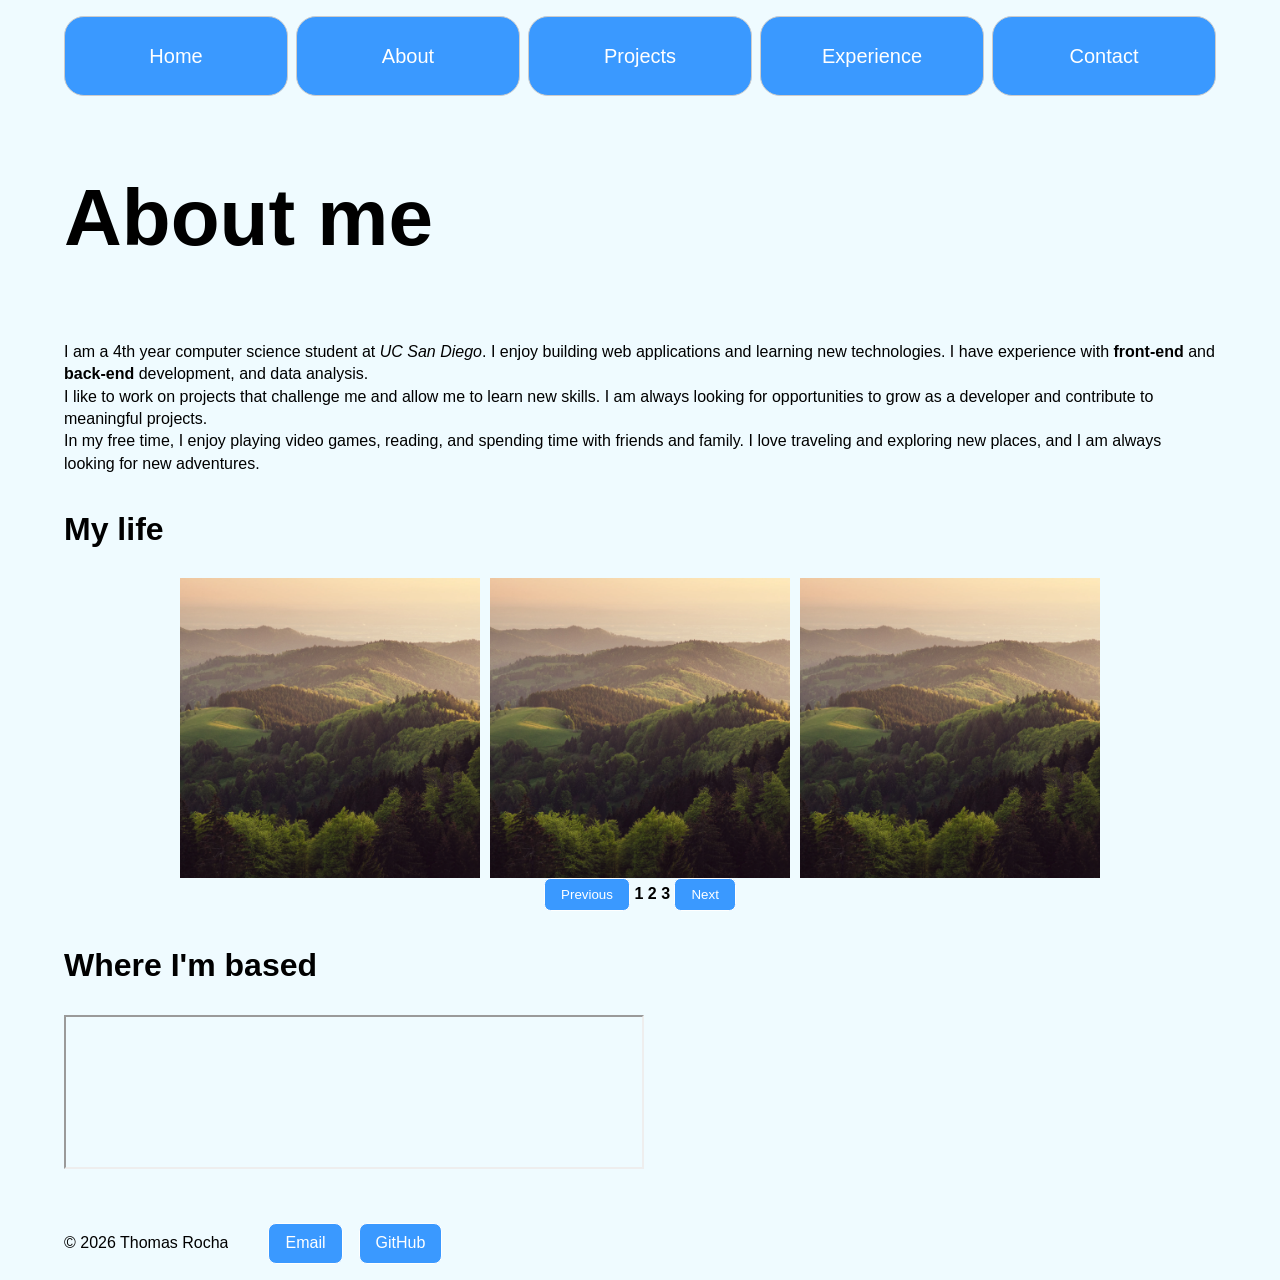
<file: about.html>
<!DOCTYPE html>
<html lang="en">
  <head>
    <meta charset="UTF-8" />
    <meta name="viewport" content="width=device-width, initial-scale=1.0" />
    <title>About | Thomas Rocha</title>
    <link rel="icon" href="images/favicon.png" />
    <link rel="stylesheet" href="styles.css" />
  </head>
  <body>
    <header>
      <nav>
        <ul>
          <li><a href="index.html">Home</a></li>
          <li><a href="about.html">About</a></li>
          <li><a href="projects.html">Projects</a></li>
          <li><a href="experience.html">Experience</a></li>
          <li><a href="contact.html">Contact</a></li>
        </ul>
      </nav>
    </header>

    <main>
      <article id="about-me">
        <h1>About me</h1>
        <p>
          I am a 4th year computer science student at <i>UC San Diego</i>. I enjoy 
          building web applications and learning new technologies. I have experience 
          with <b>front-end</b> and <b>back-end</b> development, and data analysis.
          <br />
          I like to work on projects that challenge me and allow me to learn new skills. 
          I am always looking for opportunities to grow as a developer and contribute to 
          meaningful projects.
          <br />
          In my free time, I enjoy playing video games, reading, and spending time with
          friends and family. I love traveling and exploring new places, and I am always looking for new adventures.
        </p>
      </article>
      <section id="carousel">
        <h2>My life</h2>
        <div class="carousel">
          <div class="carousel-container">
            <img src="images/image.png" alt="My workspace" />
            <img src="images/image.png" alt="Life outside code, photo 1" />
            <img src="images/image.png" alt="Life outside code, photo 2" />
          </div>
          <div class="carousel-input">
            <button type="button" class="small-button">Previous</button>
            <span>1</span>
            <span>2</span>
            <span>3</span>
            <button type="button" class="small-button">Next</button>
          </div>
        </div>
      </section>


      <section id="location">
        <h2>Where I'm based</h2>
        <iframe
          src="https://www.google.com/maps?q=UC+San+Diego&amp;output=embed"
          title="Map of UC San Diego"
          loading="lazy"
          width="50%"
        ></iframe>
      </section>
    </main>

    <footer>
      <p>&copy; 2026 Thomas Rocha</p>
      <ul>
        <li><a href="mailto:thomaslrocha05@gmail.com">Email</a></li>
        <li><a href="https://github.com/thomas-rocha">GitHub</a></li>
      </ul>
    </footer>
  </body>
</html>
</file>
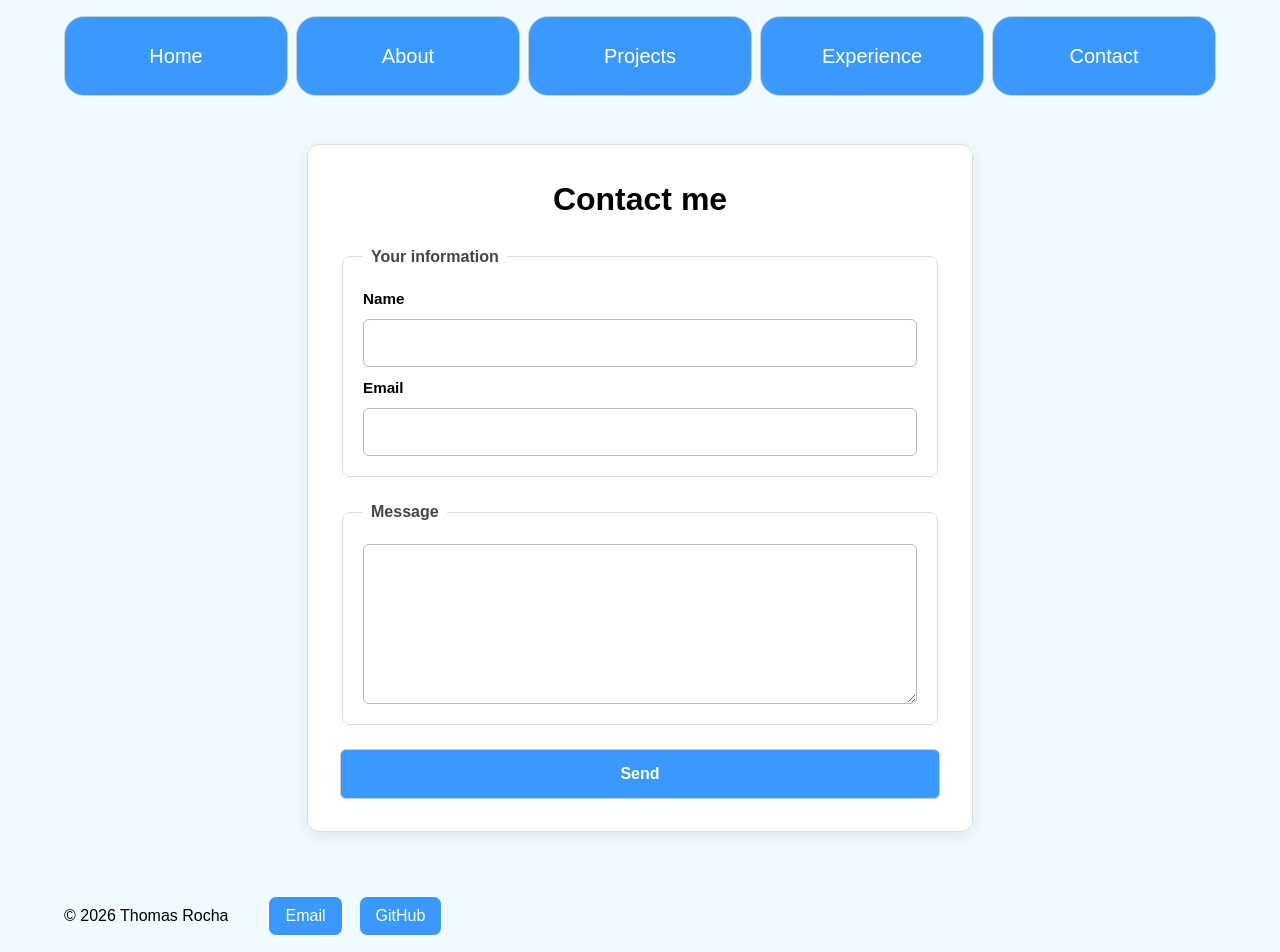
<file: contact.html>
<!DOCTYPE html>
<html lang="en">
  <head>
    <meta charset="UTF-8" />
    <meta name="viewport" content="width=device-width, initial-scale=1.0" />
    <title>Contact | Thomas Rocha</title>
    <link rel="icon" href="images/favicon.png" />
    <link rel="stylesheet" href="styles.css" />
  </head>
  <body>
    <header>
      <nav>
        <ul>
          <li><a href="index.html">Home</a></li>
          <li><a href="about.html">About</a></li>
          <li><a href="projects.html">Projects</a></li>
          <li><a href="experience.html">Experience</a></li>
          <li><a href="contact.html">Contact</a></li>
        </ul>
      </nav>
    </header>

    <main>
      <section id="contact">
        <h1>Contact me</h1>
        <form action="#" method="post">
          <fieldset>
            <legend>Your information</legend>
            <label for="name">Name</label>
            <input type="text" id="name" name="name" required />
            <label for="email">Email</label>
            <input type="email" id="email" name="email" required />
          </fieldset>
          <fieldset>
            <legend>Message</legend>
            <textarea id="message" name="message" rows="6" required></textarea>
          </fieldset>
          <button type="submit">Send</button>
        </form>
      </section>

      <dialog id="thanks">
        <p>Thanks for reaching out! I'll get back to you soon.</p>
        <form method="dialog">
          <button>Close</button>
        </form>
      </dialog>
    </main>

    <footer>
      <p>&copy; 2026 Thomas Rocha</p>
      <ul>
        <li><a href="mailto:thomaslrocha05@gmail.com">Email</a></li>
        <li><a href="https://github.com/thomas-rocha">GitHub</a></li>
      </ul>
    </footer>
  </body>
</html>
</file>
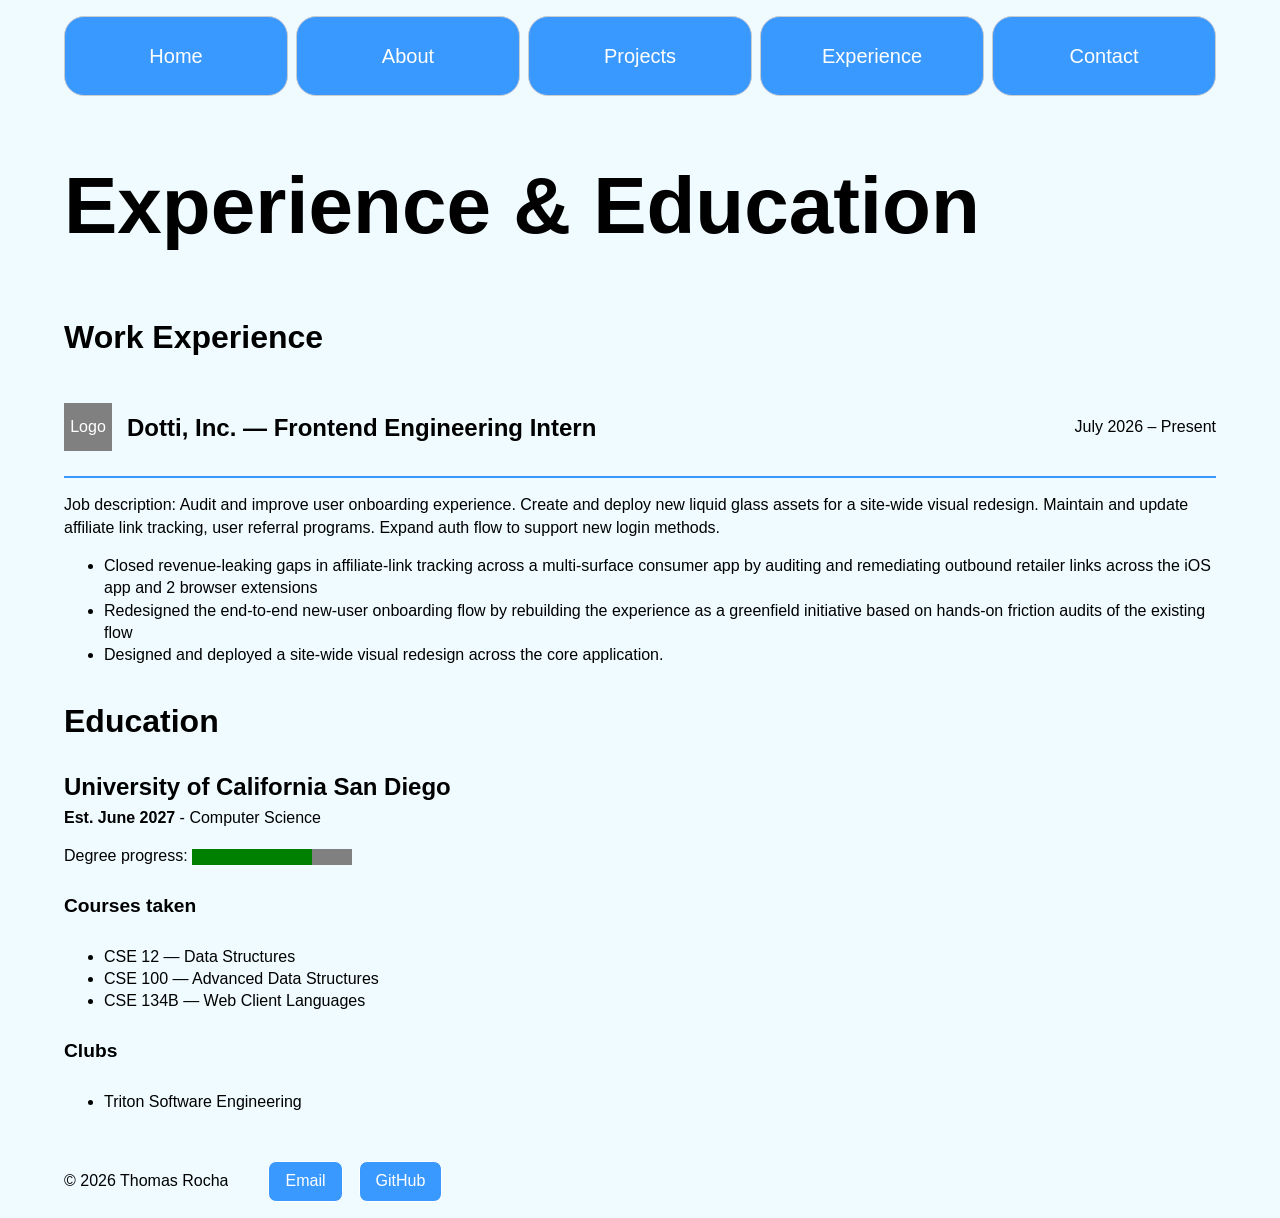
<file: experience.html>
<!DOCTYPE html>
<html lang="en">
  <head>
    <meta charset="UTF-8" />
    <meta name="viewport" content="width=device-width, initial-scale=1.0" />
    <title>Experience | Thomas Rocha</title>
    <link rel="icon" href="images/favicon.png" />
    <link rel="stylesheet" href="styles.css" />
  </head>
  <body>
    <header>
      <nav>
        <ul>
          <li><a href="index.html">Home</a></li>
          <li><a href="about.html">About</a></li>
          <li><a href="projects.html">Projects</a></li>
          <li><a href="experience.html">Experience</a></li>
          <li><a href="contact.html">Contact</a></li>
        </ul>
      </nav>
    </header>

    <main>
      <h1>Experience &amp; Education</h1>

      <section id="work">
        <h2>Work Experience</h2>
        <work-experience>
          <article>
            <div class="experience-heading">
              <svg width="48" height="48" viewBox="0 0 48 48" role="img" aria-label="Company logo">
                <rect x="0" y="0" width="48" height="48" fill="gray" />
                <text x="24" y="29" text-anchor="middle" fill="white">Logo</text>
              </svg>
              <h3>Dotti, Inc. &mdash; Frontend Engineering Intern</h3>
              <p><span>July 2026</span> &ndash; <span>Present</span></p>
            </div>
            <hr>
            <p>Job description: Audit and improve user onboarding experience. Create and deploy new liquid glass assets for a site-wide visual redesign. Maintain and update affiliate link tracking, user referral programs. Expand auth flow to support new login methods.</p>
            <ul>
              <li>Closed revenue-leaking gaps in affiliate-link tracking across a multi-surface consumer app by auditing and remediating outbound retailer links across the iOS app and 2 browser extensions</li>
              <li>Redesigned the end-to-end new-user onboarding flow by rebuilding the experience as a greenfield initiative based on hands-on friction audits of the existing flow</li>
              <li>Designed and deployed a site-wide visual redesign across the core application.</li>
            </ul>
          </article>
        </work-experience>
      </section>

      <section id="education">
        <h2>Education</h2>
        <article>
          <div class="education-heading">
            <h3>University of California San Diego</h3>
            <p><strong>Est. June 2027</strong> - Computer Science</p>
          </div>
          <p>
            Degree progress:
            <progress value="75" max="100">75%</progress>
          </p>

          <h4>Courses taken</h4>
          <ul>
            <li>CSE 12 &mdash; Data Structures</li>
            <li>CSE 100 &mdash; Advanced Data Structures</li>
            <li>CSE 134B &mdash; Web Client Languages</li>
          </ul>

          <h4>Clubs</h4>
          <ul>
            <li>Triton Software Engineering</li>
          </ul>
        </article>
      </section>
    </main>

    <footer>
      <p>&copy; 2026 Thomas Rocha</p>
      <ul>
        <li><a href="mailto:thomaslrocha05@gmail.com">Email</a></li>
        <li><a href="https://github.com/thomas-rocha">GitHub</a></li>
      </ul>
    </footer>
  </body>
</html>
</file>
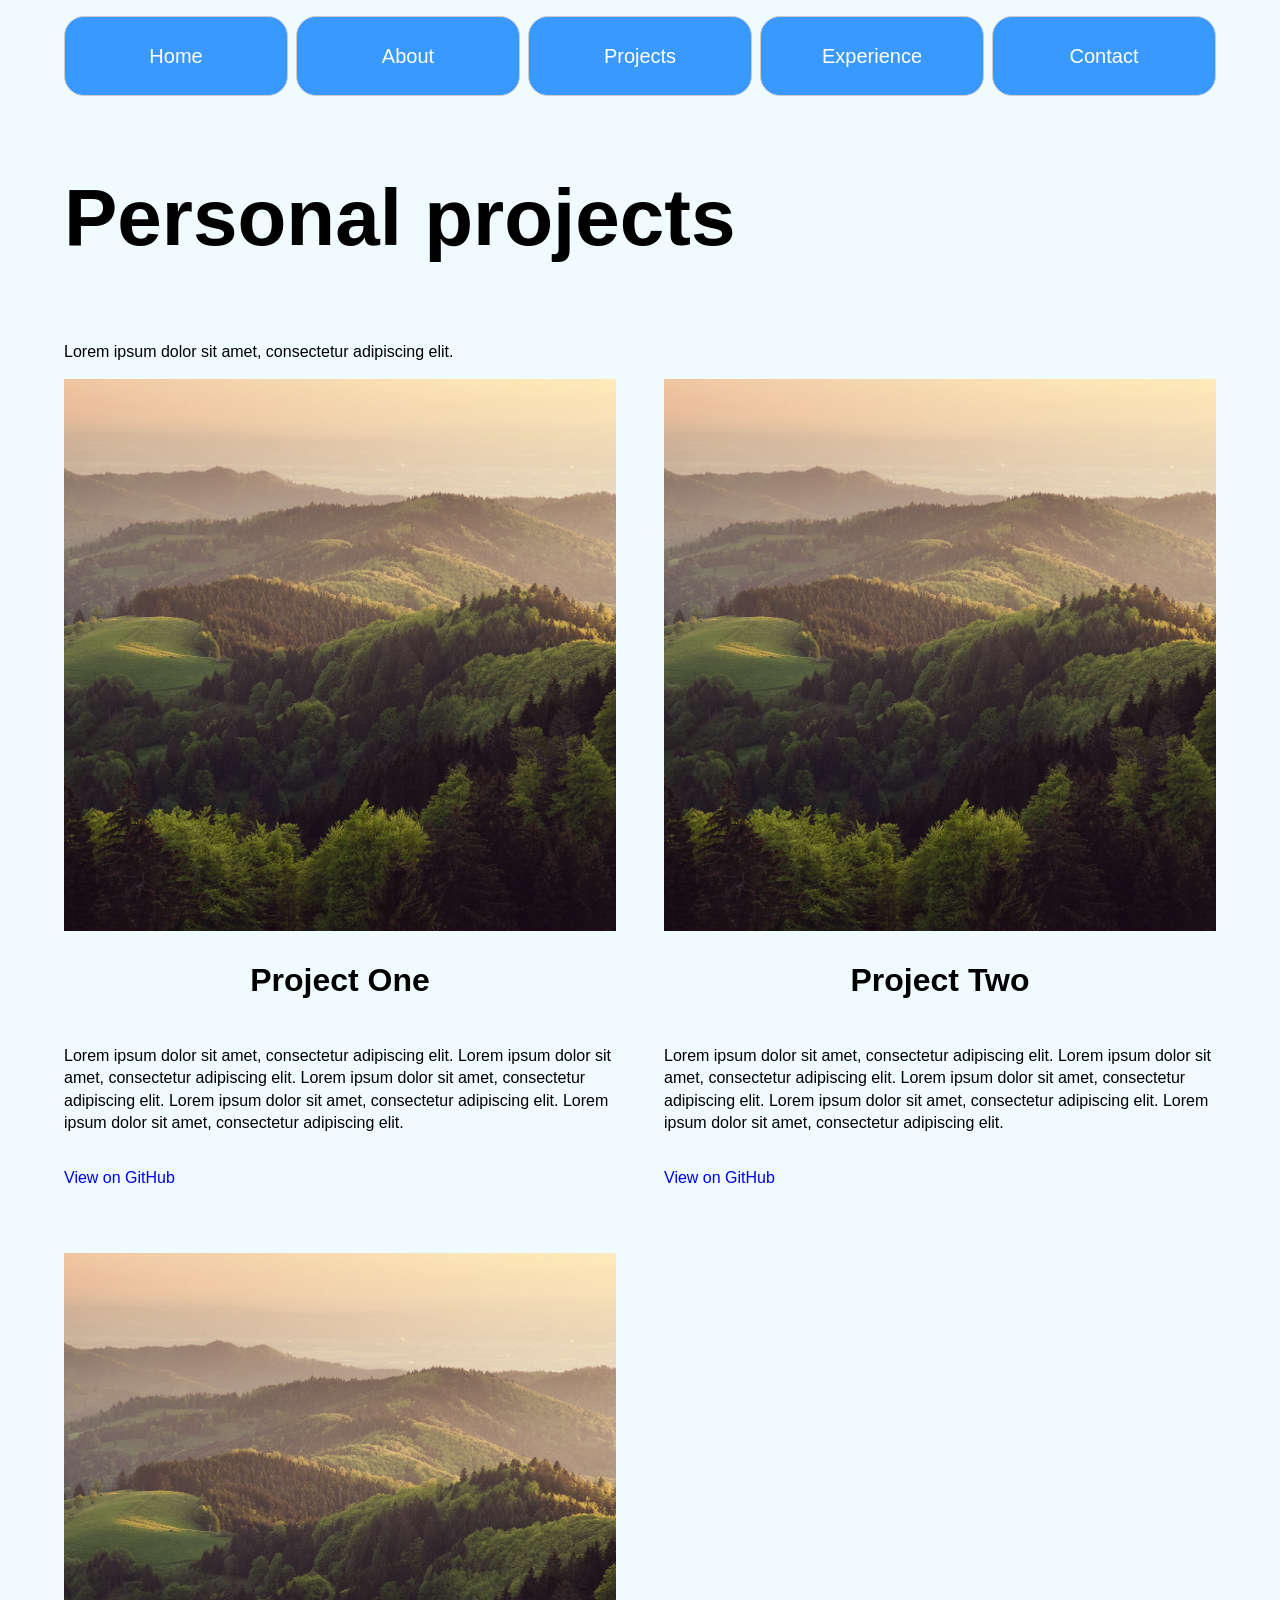
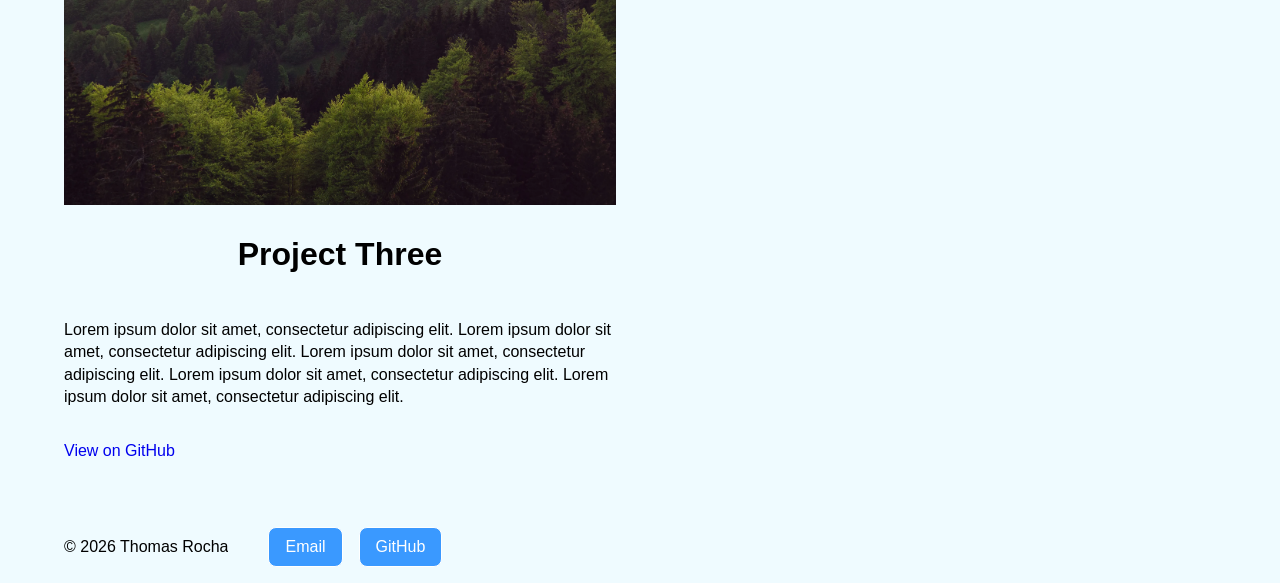
<file: projects.html>
<!DOCTYPE html>
<html lang="en">
  <head>
    <meta charset="UTF-8" />
    <meta name="viewport" content="width=device-width, initial-scale=1.0" />
    <title>Projects | Thomas Rocha</title>
    <link rel="icon" href="images/favicon.png" />
    <link rel="stylesheet" href="styles.css" /> 
  </head>
  <body>
    <header>
      <nav>
        <ul>
          <li><a href="index.html">Home</a></li>
          <li><a href="about.html">About</a></li>
          <li><a href="projects.html">Projects</a></li>
          <li><a href="experience.html">Experience</a></li>
          <li><a href="contact.html">Contact</a></li>
        </ul>
      </nav>
    </header>

    <main>
      <section id="projects">
        <h1>Personal projects</h1>
        <p>Lorem ipsum dolor sit amet, consectetur adipiscing elit.</p>

        <div class="projects-container">
          <project-container>
            <img src="images/image.png" alt="Project 1 screenshot" />
            <h2>Project One</h2>
            <p>Lorem ipsum dolor sit amet, consectetur adipiscing elit. Lorem ipsum dolor sit amet, consectetur adipiscing elit. Lorem ipsum dolor sit amet, consectetur adipiscing elit. Lorem ipsum dolor sit amet, consectetur adipiscing elit. Lorem ipsum dolor sit amet, consectetur adipiscing elit.</p>
            <p><a href="https://github.com/thomas-rocha">View on GitHub</a></p>
          </project-container>
  
          <project-container>
            <img src="images/image.png" alt="Project 2 screenshot" />
            <h2>Project Two</h2>
            <p>Lorem ipsum dolor sit amet, consectetur adipiscing elit. Lorem ipsum dolor sit amet, consectetur adipiscing elit. Lorem ipsum dolor sit amet, consectetur adipiscing elit. Lorem ipsum dolor sit amet, consectetur adipiscing elit. Lorem ipsum dolor sit amet, consectetur adipiscing elit.</p>
            <p><a href="https://github.com/thomas-rocha">View on GitHub</a></p>
          </project-container>
  
          <project-container>
            <img src="images/image.png" alt="Project 3 screenshot" />
            <h2>Project Three</h2>
            <p>Lorem ipsum dolor sit amet, consectetur adipiscing elit. Lorem ipsum dolor sit amet, consectetur adipiscing elit. Lorem ipsum dolor sit amet, consectetur adipiscing elit. Lorem ipsum dolor sit amet, consectetur adipiscing elit. Lorem ipsum dolor sit amet, consectetur adipiscing elit.</p>
            <p><a href="https://github.com/thomas-rocha">View on GitHub</a></p>
          </project-container>
        </div>
      </section>
    </main>

    <footer>
      <p>&copy; 2026 Thomas Rocha</p>
      <ul>
        <li><a href="mailto:thomaslrocha05@gmail.com">Email</a></li>
        <li><a href="https://github.com/thomas-rocha">GitHub</a></li>
      </ul>
    </footer>
  </body>
</html>
</file>
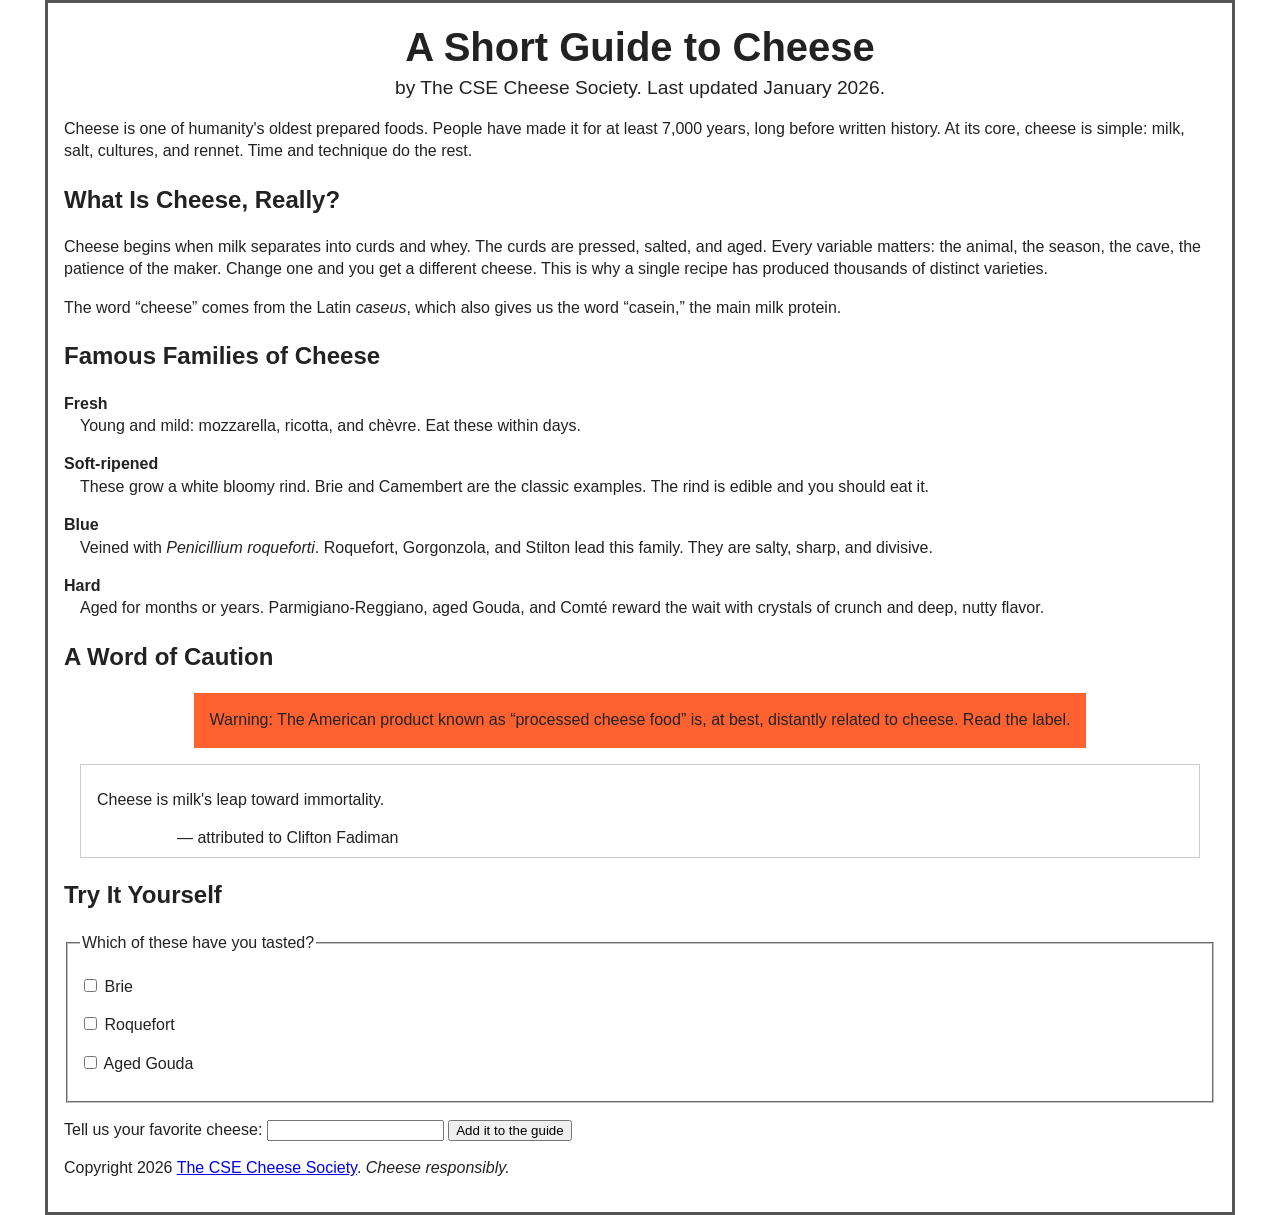
<file: part1/cheese.html>
<!DOCTYPE html>
<html lang="en">
<head>
  <meta charset="UTF-8">
  <meta name="viewport" content="width=device-width, initial-scale=1">
  <title>A Short Guide to Cheese</title>
  <link rel="stylesheet" href="cheese.css">
</head>
<body>
  <header>
    <h1>A Short Guide to Cheese</h1>
    <p>by The CSE Cheese Society. Last updated <time datetime="2026-01">January 2026</time>.</p>
  </header>

  <main>
    <article>
      <p>Cheese is one of humanity's oldest prepared foods. People have made
      it for at least 7,000 years, long before written history. At its core,
      cheese is simple: milk, salt, cultures, and rennet. Time and technique
      do the rest.</p>

      <section>
        <h2>What Is Cheese, Really?</h2>
        <p>Cheese begins when milk separates into curds and whey. The curds
        are pressed, salted, and aged. Every variable matters: the animal,
        the season, the cave, the patience of the maker. Change one and you
        get a different cheese. This is why a single recipe has produced
        thousands of distinct varieties.</p>
        <p>The word <q>cheese</q> comes from the Latin
        <span class="latin" lang="la">caseus</span>, which also gives us the word
        <q>casein,</q> the main milk protein.</p>
      </section>

      <section>
        <h2>Famous Families of Cheese</h2>

        <dl>
          <dt>Fresh</dt>
          <dd>Young and mild: mozzarella, ricotta, and
          <span lang="fr">chèvre</span>. Eat these within days.</dd>

          <dt>Soft-ripened</dt>
          <dd>These grow a white bloomy rind. Brie and Camembert are the
          classic examples. The rind is edible and you should eat it.</dd>

          <dt>Blue</dt>
          <dd>Veined with <span class="latin" lang="la">Penicillium
          roqueforti</span>. Roquefort, Gorgonzola, and Stilton lead this
          family. They are salty, sharp, and divisive.</dd>

          <dt>Hard</dt>
          <dd>Aged for months or years. Parmigiano-Reggiano, aged Gouda,
          and <span lang="fr">Comté</span> reward the wait with crystals
          of crunch and deep, nutty flavor.</dd>
        </dl>
      </section>

      <section>
        <h2>A Word of Caution</h2>
        <p id="warning">Warning: The American product known as
        <q>processed cheese food</q> is, at best, distantly related to
        cheese. Read the label.</p>

        <blockquote>
          <p>Cheese is milk's leap toward immortality.</p>
          <footer>— attributed to Clifton Fadiman</footer>
        </blockquote>
      </section>

      <section>
        <h2>Try It Yourself</h2>
        <form>
          <fieldset>
            <legend>Which of these have you tasted?</legend>
            <p><input type="checkbox" id="c-brie" name="tasted" value="brie">
               <label for="c-brie">Brie</label></p>
            <p><input type="checkbox" id="c-roquefort" name="tasted" value="roquefort">
               <label for="c-roquefort">Roquefort</label></p>
            <p><input type="checkbox" id="c-gouda" name="tasted" value="gouda">
               <label for="c-gouda">Aged Gouda</label></p>
          </fieldset>
          <p>
            <label for="fav">Tell us your favorite cheese:</label>
            <input type="text" id="fav" name="favorite">
            <button type="submit">Add it to the guide</button>
          </p>
        </form>
      </section>
    </article>
  </main>
  <footer>
    <p>Copyright 2026 <a href="https://example.com/cheese-society">The CSE
    Cheese Society</a>. <em>Cheese responsibly.</em></p>
  </footer>
</body>
</html>
</file>
<file: styles.css>
:root {
  --primary-color: #3a99ff;
  --secondary-color: #ffffff;
  --border-color: #ccc;
  --font-family: "Helvetica Neue", Helvetica, sans-serif;
  --small-radius: 0.5em;
}

* {
  background-color: #effbff;
  font-family: var(--font-family);
}

body {
  line-height: 1.4;
  max-width: 90%;
  margin: 0 auto;
  display: flex;
  flex-direction: column;
  height: 100vh;
}

main {
  flex: 1;
}

h1 {
  font-size: 5rem;
}

h2 {
  font-size: 2rem;
}

h3 {
  font-size: 1.5rem;
}

h4 {
  font-size: 1.2rem;
}

nav {
  height: 5rem;
  width: 100%
}
nav ul {
  width: 100%;
  height: 100%;
  display: flex;
  gap: 0.5em;
  list-style: none;
  padding: 0;
}

nav li {
  flex: 1;
  display: flex;
}

nav a {
  flex: 1;
  display: flex;
  justify-content: center;
  align-items: center;
  text-align: center;
  font-size: 1.25rem;
  border: 1px solid var(--border-color);
  border-radius: 1em;
  background-color: var(--primary-color);
  color: var(--secondary-color);
}

nav a:hover {
  background-color: var(--secondary-color);
  color: var(--primary-color);
}

a {
  text-decoration: none;
}

.marquee {
  overflow: hidden;
  white-space: nowrap;
}

.marquee-content {
  display: flex;
  width: max-content;
  animation: scroll-left 10s linear infinite;
}

.marquee h1 {
  margin: 0;
  padding-right: 2rem;
  font-size: 10rem;
  font-weight: normal;
}

@keyframes scroll-left {
  from {
    transform: translateX(150%);
  }
  to {
    transform: translateX(-100%);
  }
}
/* The following only selects the paragraph directly under the #hero element */
#hero > p {
  font-size: 1.5rem;
}

section {
  margin: 2rem auto;
}

:is(.small-button, footer a){
  display: inline-block;
  padding: 0.5rem 1rem;
  border-radius: var(--small-radius);
  background-color: var(--primary-color);
  color: var(--secondary-color);
  text-decoration: none;
  border: 1px solid var(--secondary-color);

}
:is(.small-button:hover, footer a:hover) {
  background-color: var(--secondary-color);
  color: var(--primary-color);
  border: 1px solid var(--primary-color);
}

.carousel {
  display: flex;
  flex-direction: column;
  justify-content: center;
  align-items: center;
  width: 100%;
}
.carousel-container {
  width: 100%;
  display: flex;
  justify-content: center;
  overflow: hidden;
  gap: 10px;

  img {
    display: block;
    flex: 1;
    max-width: 300px;
    height: auto;
    object-fit: cover;
  }
}
.carousel-input {
  button {
    width: auto;
  }
  span {
    font-weight: bold;
  }
}

.projects-container {
  display: grid;
  grid-template-columns: repeat(2, minmax(0, 1fr));
  gap: 3rem;

  img {
    width: 100%;
  }
}

@media (max-width: 600px) {
  .projects-container {
    grid-template-columns: 1fr;
  }
}

project-container {
  display: flex;
  flex-direction: column;

  h2 {
    text-align: center;
  }
}

work-experience {
  h3 + p {
    margin-left: auto;
  }

  .experience-heading {
    display: flex;
    align-items: center;
    gap: 15px;
  }

  /* The child selector specifically selects the hr element beneath it */
  article > hr {
    border: 1px solid var(--primary-color)
  }
}

.education-heading {
  h3 {
    margin-bottom: 0.2rem
  }
  /* I want to directly target the subheading for h3 which lives in a p element*/
  h3 ~ p {
    margin: 0;
  }
}

#contact {
  max-width: 600px;
  margin: 3rem auto;
  padding: 2rem;
  background: #fff;
  border: 1px solid #ddd;
  border-radius: 12px;
  box-shadow: 0 4px 16px rgb(0 0 0 / 8%);
}

#contact * {
  background: white;
}

#contact h1 {
  margin-top: 0;
  margin-bottom: 1.5rem;
  text-align: center;
  font-size: 2rem;
}

#contact form {
  display: flex;
  flex-direction: column;
  gap: 1.5rem;
}

#contact fieldset {
  display: flex;
  flex-direction: column;
  gap: 0.6rem;
  min-width: 0;
  padding: 1.25rem;
  border: 1px solid #ddd;
  border-radius: 8px;
}

#contact legend {
  padding: 0 0.5rem;
  font-weight: bold;
  color: #444;
}

#contact label {
  font-weight: 600;
  font-size: 0.95rem;
}

#contact input,
#contact textarea {
  box-sizing: border-box;
  width: 100%;
  padding: 0.75rem;
  font: inherit;
  border: 1px solid #bbb;
  border-radius: 6px;
}

#contact textarea {
  resize: vertical;
}

#contact input:focus,
#contact textarea:focus {
  outline: 2px solid var(--secondary-color);
  outline-offset: 1px;
  border-color: var(--primary-color);
  background: #fff;
}

#contact button,
#thanks button {
  padding: 0.8rem 1.25rem;
  font: inherit;
  font-weight: 600;
  color: white;
  background: var(--primary-color);
  border: none;
  border-radius: 6px;
  cursor: pointer;
  transition: background-color 0.2s ease;
  border: 1px solid var(--border-color)
}

#contact button:hover,
#thanks button:hover {
  background: var(--secondary-color);
  color: var(--primary-color);
}

#thanks {
  max-width: 400px;
  padding: 2rem;
  border: none;
  border-radius: 12px;
  box-shadow: 0 8px 30px rgb(0 0 0 / 20%);
  text-align: center;
}

#thanks::backdrop {
  background: rgb(0 0 0 / 50%);
}

#thanks p {
  margin-top: 0;
  margin-bottom: 1.5rem;
  line-height: 1.6;
}

#thanks form {
  display: flex;
  justify-content: center;
}

/* Mobile layout */
@media (max-width: 600px) {
  #contact {
    margin: 1.5rem 1rem;
    padding: 1.25rem;
  }

  #contact h1 {
    font-size: 1.7rem;
  }

  #contact fieldset {
    padding: 1rem;
  }
}

footer {
  display: flex;
  flex-direction: row;
  text-align: center;
  align-items: center;
  font-size: 1rem;

  ul {
    list-style: none;
    display: flex;
    gap: 1rem;
  }

}
</file>
<file: part1/cheese.css>
/* Thomas Rocha */
body {
  font-family: "Helvetica Neue", Helvetica, sans-serif;
  color: #222;
  line-height: 1.4;
  max-width: 90%;
  margin: 0 auto;
  padding: 1rem;
  border: 3px solid #555;
}

header > p {
  font-size: 1.2rem;
  width: fit-content;
  margin: auto;
}

h1 {
  font-size: 2.5rem;
  width: fit-content;
  margin: auto;
}

h2 {
  font-size: 1.5rem;
}

dt {
  font-weight: bold;
}

dd {
  margin: 0 0 1rem 1rem;
}

blockquote {
  padding: 0.5rem 1rem;
  margin: 1rem;
  border: 1px solid #ccc;

  footer {
    margin-left: 5rem
  }
}

a:hover {
  background-color: #222;
}
/* The latter value wins for a:hover because CSS applies 
stylings in the order they appear in the stylesheet.*/
a:hover {
  background-color: #9cc;
}

input:focus, button:focus, a:focus {
  background-color: #eee; 
  outline: 2px solid    blue;
}

.latin {
  font-style: italic;
}

#warning {
  background-color: #ff6131;
  padding: 1rem;
  width: fit-content;
  margin: auto;
}
</file>
